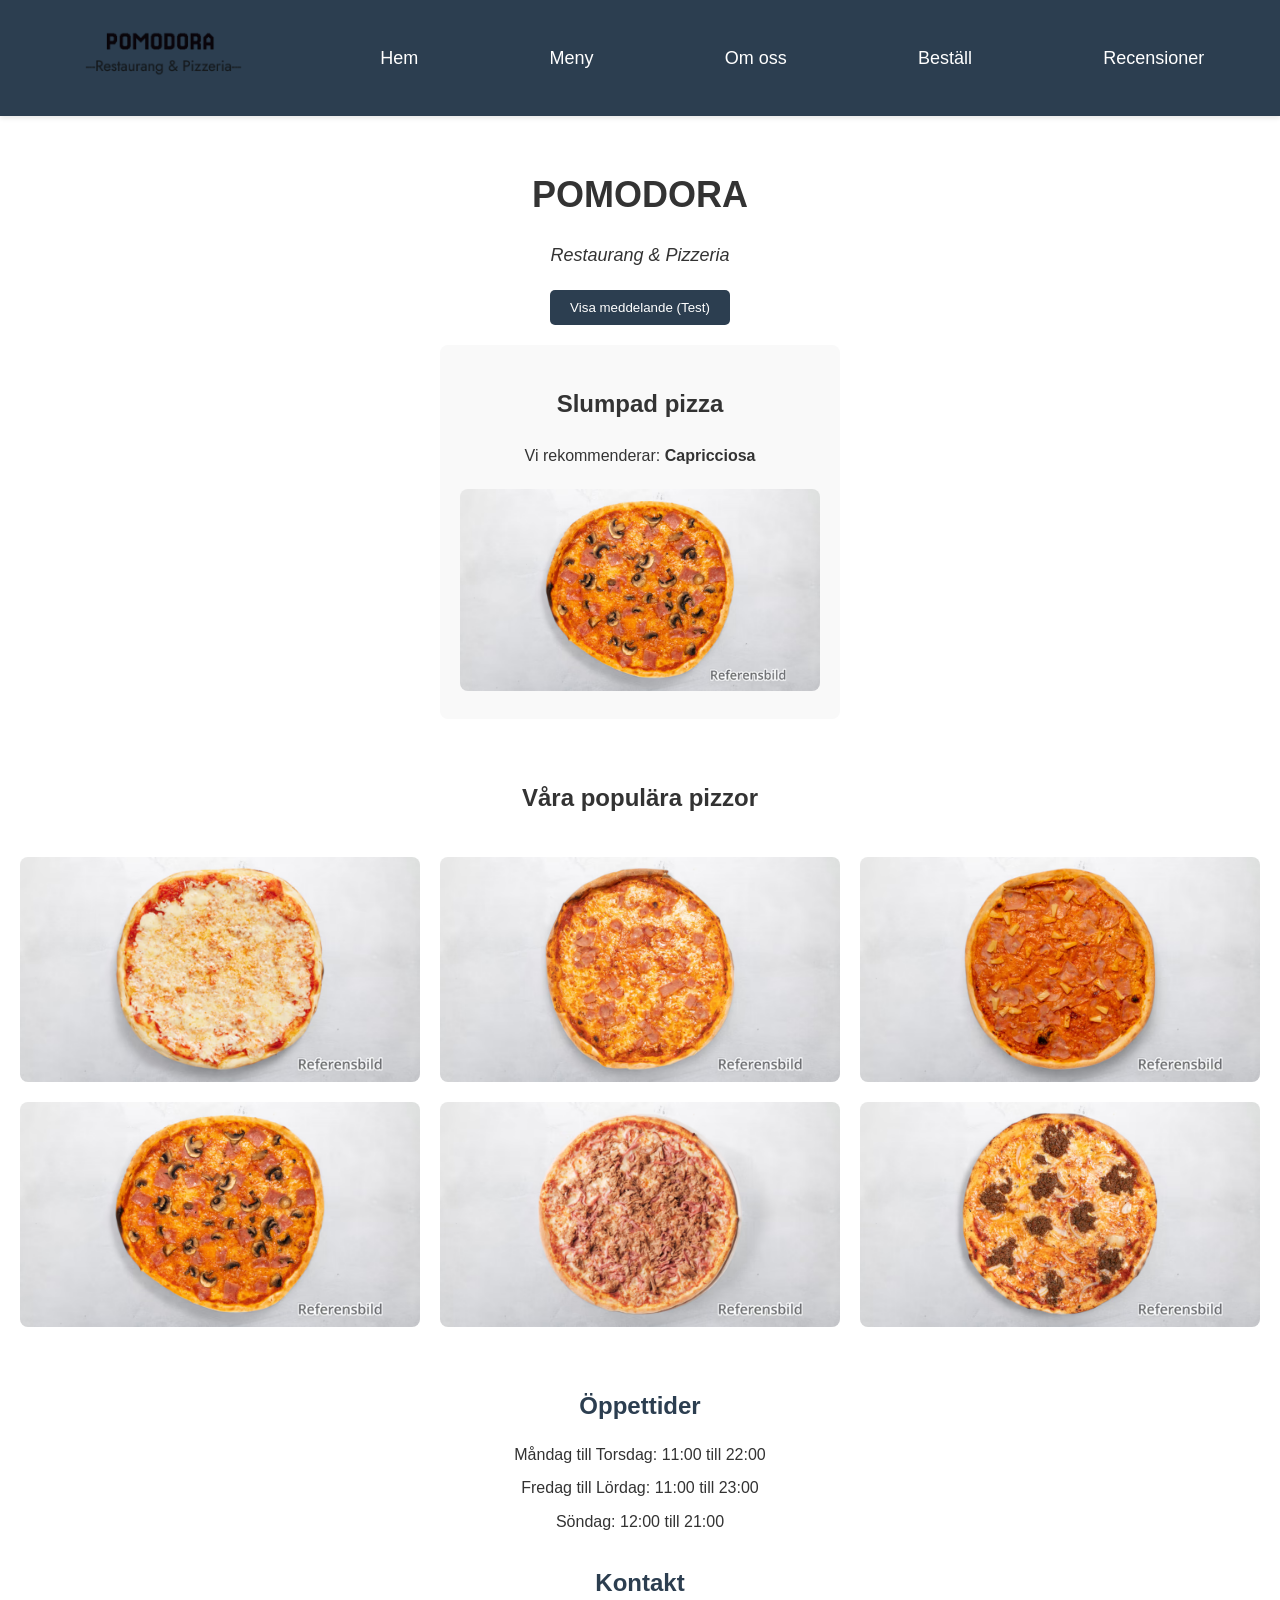
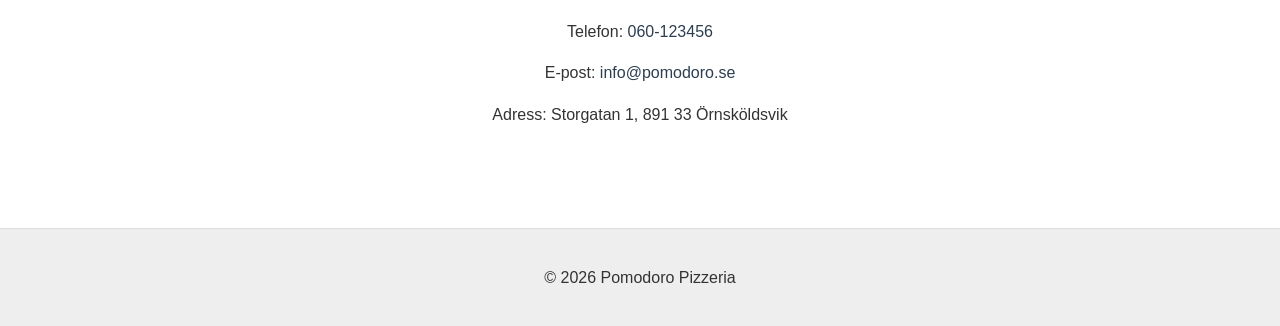
<file: index.html>
<!DOCTYPE html>
<html lang="sv">
<head>
	<meta charset="UTF-8">
	<meta name="viewport" content="width=device-width, initial-scale=1.0">
	<meta name="description" content="Pomodoro Pizzeria i Örnsköldsvik. Meny, beställning och information.">
	<meta name="author" content="Hanna Vigren">
	<meta name="keywords" content="pizza, pizzeria, Örnsköldsvik, restaurang, mat, beställning">
	<title>Pomodoro Pizzeria - Hem</title>
	<link rel="stylesheet" href="style.css">
</head>
<body>
	<header>
		<nav>
			<ul>
				<li><a href="index.html"><img src="logo.png" alt="Pomodoro Pizzeria" class="logo"></a></li>
				<li><a href="index.html" onmouseover="highlightNav(this)" onmouseout="unhighlightNav(this)">Hem</a></li>
				<li><a href="meny.html" onmouseover="highlightNav(this)" onmouseout="unhighlightNav(this)">Meny</a></li>
				<li><a href="omoss.html" onmouseover="highlightNav(this)" onmouseout="unhighlightNav(this)">Om oss</a></li>
				<li><a href="bestall.html" onmouseover="highlightNav(this)" onmouseout="unhighlightNav(this)">Beställ</a></li>
				<li><a href="recensioner.html" onmouseover="highlightNav(this)" onmouseout="unhighlightNav(this)">Recensioner</a></li>
			</ul>
		</nav>
	</header>
	<main>
		<section class="hero">
			<h1>POMODORA</h1>
			<p>Restaurang & Pizzeria</p>
            <button onclick="showMessage()" style="margin: 20px auto; display: block; padding: 10px 20px; cursor: pointer; background-color: #2c3e50; color: white; border: none; border-radius: 5px;">Visa meddelande (Test)</button>
		</section>

        <section id="random-pizza-container" style="text-align: center; margin: 20px auto; padding: 20px; background-color: #f9f9f9; max-width: 400px; border-radius: 8px;">
            <!-- Fylls med JavaScript -->
        </section>

		<section class="gallery">
			<h2>Våra populära pizzor</h2>
			<img src="margherita.avif" alt="Pizza Margherita" class="pizza-image">
			<img src="vesuvio.avif" alt="Pizza Vesuvio" class="pizza-image">
			<img src="hawaii.avif" alt="Pizza Hawaii" class="pizza-image">
			<img src="capricciosa.avif" alt="Pizza Capricciosa" class="pizza-image">
			<img src="opera.avif" alt="Pizza Opera" class="pizza-image">
			<img src="bolognese.avif" alt="Pizza Bolognese" class="pizza-image">
		</section>
		<section class="info-section">
			<h2>Öppettider</h2>
			<ul>
				<li>Måndag till Torsdag: 11:00 till 22:00</li>
				<li>Fredag till Lördag: 11:00 till 23:00</li>
				<li>Söndag: 12:00 till 21:00</li>
			</ul>
			<h2>Kontakt</h2>
			<p>Telefon: <a href="tel:060-123456">060-123456</a></p>
			<p>E-post: <a href="mailto:info@pomodoro.se">info@pomodoro.se</a></p>
			<p>Adress: Storgatan 1, 891 33 Örnsköldsvik</p>
		</section>
	</main>
	<footer>
		<p>&copy; 2026 Pomodoro Pizzeria</p>
	</footer>
    <script src="https://code.jquery.com/jquery-3.7.1.min.js"></script>
    <script src="script.js"></script>
</body>
</html>
</file>
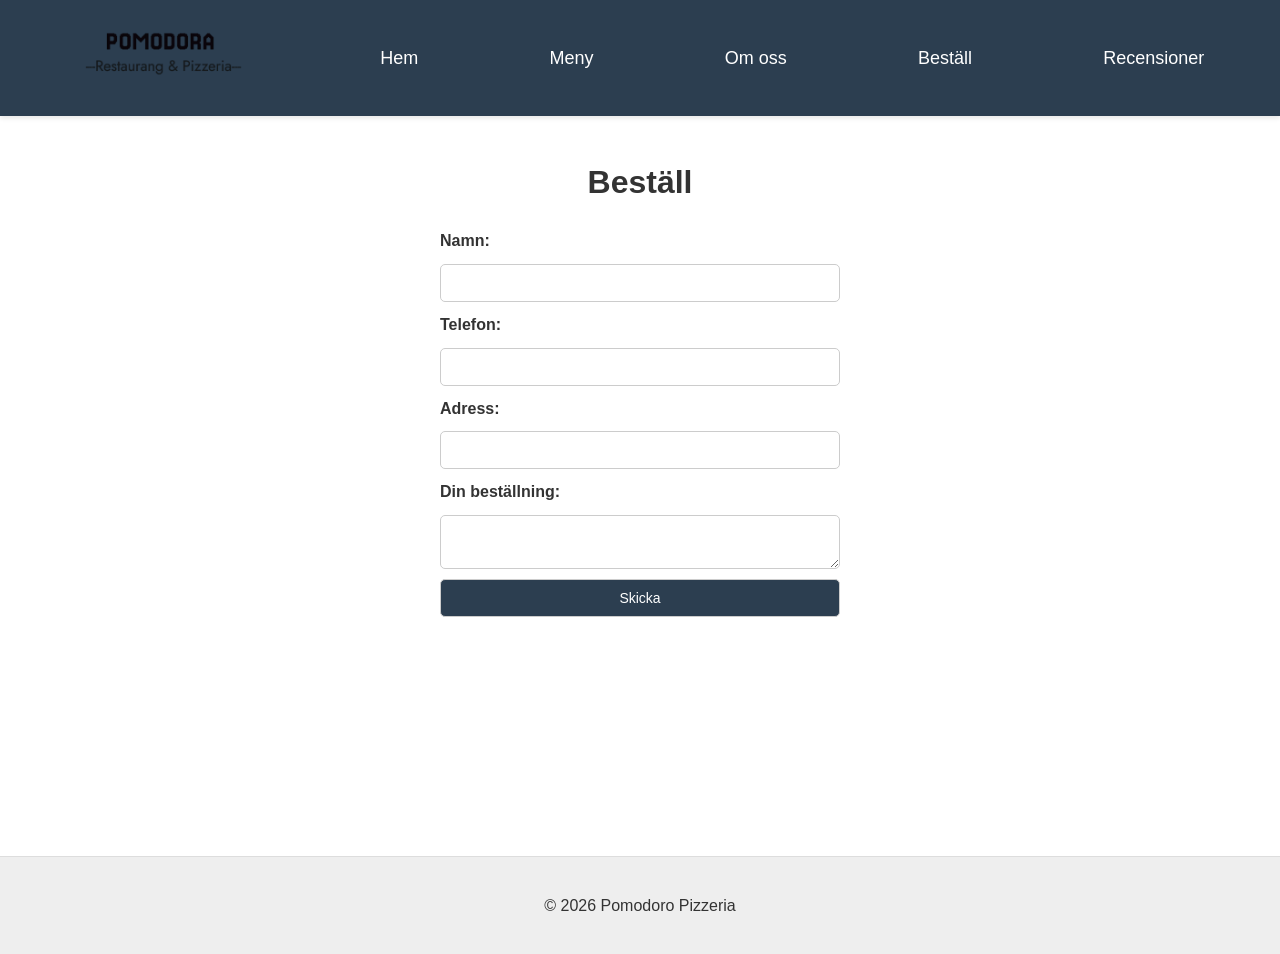
<file: bestall.html>
<!DOCTYPE html>
<html lang="sv">
<head>
	<meta charset="UTF-8">
	<meta name="viewport" content="width=device-width, initial-scale=1.0">
	<meta name="description" content="Beställ din favoritpizza från Pomodoro Pizzeria.">
	<meta name="author" content="Hanna Vigren">
	<meta name="keywords" content="beställ pizza, online beställning, hemkörning">
	<title>Beställ - Pomodoro Pizzeria</title>
	<link rel="stylesheet" href="style.css">
</head>
<body>
	<header>
		<nav>
			<ul>
				<li><a href="index.html"><img src="logo.png" alt="Pomodoro Pizzeria" class="logo"></a></li>
				<li><a href="index.html" onmouseover="highlightNav(this)" onmouseout="unhighlightNav(this)">Hem</a></li>
				<li><a href="meny.html" onmouseover="highlightNav(this)" onmouseout="unhighlightNav(this)">Meny</a></li>
				<li><a href="omoss.html" onmouseover="highlightNav(this)" onmouseout="unhighlightNav(this)">Om oss</a></li>
				<li><a href="bestall.html" onmouseover="highlightNav(this)" onmouseout="unhighlightNav(this)">Beställ</a></li>
				<li><a href="recensioner.html" onmouseover="highlightNav(this)" onmouseout="unhighlightNav(this)">Recensioner</a></li>
			</ul>
		</nav>
	</header>
	<main>
		<h1>Beställ</h1>
		<form action="mailto:bestallning@pomodoro.se" method="post" enctype="text/plain">
			<label for="namn">Namn:</label>
			<input type="text" id="namn" name="namn" onfocus="focusInput(this)" onblur="blurInput(this)" required>
			<label for="telefon">Telefon:</label>
			<input type="tel" id="telefon" name="telefon" onfocus="focusInput(this)" onblur="blurInput(this)" required>
			<label for="adress">Adress:</label>
			<input type="text" id="adress" name="adress" onfocus="focusInput(this)" onblur="blurInput(this)" required>
			<label for="bestallning">Din beställning:</label>
			<textarea id="bestallning" name="bestallning" onfocus="focusInput(this)" onblur="blurInput(this)" required></textarea>
			<button type="submit">Skicka</button>
		</form>
	</main>
	<footer>
		<p>&copy; 2026 Pomodoro Pizzeria</p>
	</footer>
    <script src="https://code.jquery.com/jquery-3.7.1.min.js"></script>
    <script src="script.js"></script>
</body>
</html>
</file>
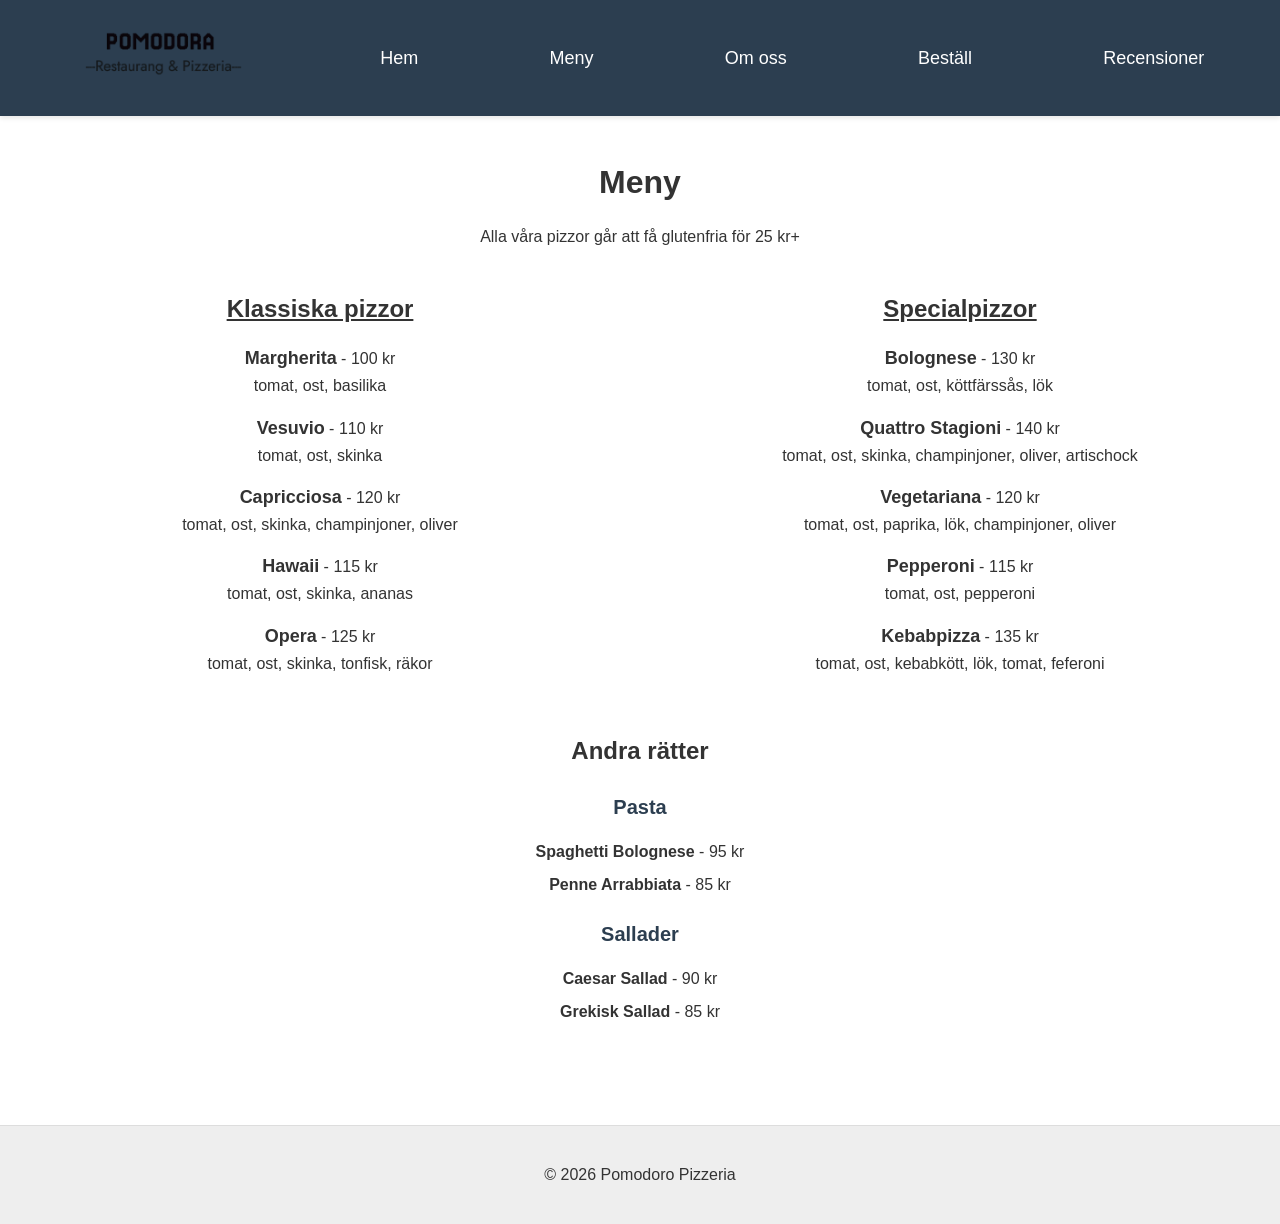
<file: meny.html>
<!DOCTYPE html>
<html lang="sv">
<head>
	<meta charset="UTF-8">
	<meta name="viewport" content="width=device-width, initial-scale=1.0">
	<meta name="description" content="Utforska vår meny med läckra pizzor och andra rätter.">
	<meta name="author" content="Hanna Vigren">
	<meta name="keywords" content="pizza, meny, priser, mat, restaurang">
	<title>Meny - Pomodoro Pizzeria</title>
	<link rel="stylesheet" href="style.css">
</head>
<body>
	<header>
		<nav>
			<ul>
				<li><a href="index.html"><img src="logo.png" alt="Pomodoro Pizzeria" class="logo"></a></li>
				<li><a href="index.html" onmouseover="highlightNav(this)" onmouseout="unhighlightNav(this)">Hem</a></li>
				<li><a href="meny.html" onmouseover="highlightNav(this)" onmouseout="unhighlightNav(this)">Meny</a></li>
				<li><a href="omoss.html" onmouseover="highlightNav(this)" onmouseout="unhighlightNav(this)">Om oss</a></li>
				<li><a href="bestall.html" onmouseover="highlightNav(this)" onmouseout="unhighlightNav(this)">Beställ</a></li>
				<li><a href="recensioner.html" onmouseover="highlightNav(this)" onmouseout="unhighlightNav(this)">Recensioner</a></li>
			</ul>
		</nav>
	</header>
	<main>
		<h1>Meny</h1>
		<p>Alla våra pizzor går att få glutenfria för 25 kr+</p>
		<section class="menu-group">
			<div class="menu-column">
				<h2>Klassiska pizzor</h2>
				<ul>
					<li><strong>Margherita</strong> - 100 kr<br><span>tomat, ost, basilika</span></li>
					<li><strong>Vesuvio</strong> - 110 kr<br><span>tomat, ost, skinka</span></li>
					<li><strong>Capricciosa</strong> - 120 kr<br><span>tomat, ost, skinka, champinjoner, oliver</span></li>
					<li><strong>Hawaii</strong> - 115 kr<br><span>tomat, ost, skinka, ananas</span></li>
					<li><strong>Opera</strong> - 125 kr<br><span>tomat, ost, skinka, tonfisk, räkor</span></li>
				</ul>
			</div>
			<div class="menu-column">
				<h2>Specialpizzor</h2>
				<ul>
					<li><strong>Bolognese</strong> - 130 kr<br><span>tomat, ost, köttfärssås, lök</span></li>
					<li><strong>Quattro Stagioni</strong> - 140 kr<br><span>tomat, ost, skinka, champinjoner, oliver, artischock</span></li>
					<li><strong>Vegetariana</strong> - 120 kr<br><span>tomat, ost, paprika, lök, champinjoner, oliver</span></li>
					<li><strong>Pepperoni</strong> - 115 kr<br><span>tomat, ost, pepperoni</span></li>
					<li><strong>Kebabpizza</strong> - 135 kr<br><span>tomat, ost, kebabkött, lök, tomat, feferoni</span></li>
				</ul>
			</div>
		</section>
		<section class="other-menu">
			<h2>Andra rätter</h2>
			<h3>Pasta</h3>
			<ul>
				<li><strong>Spaghetti Bolognese</strong> - 95 kr</li>
				<li><strong>Penne Arrabbiata</strong> - 85 kr</li>
			</ul>
			<h3>Sallader</h3>
			<ul>
				<li><strong>Caesar Sallad</strong> - 90 kr</li>
				<li><strong>Grekisk Sallad</strong> - 85 kr</li>
			</ul>
		</section>
	</main>
	<footer>
		<p>&copy; 2026 Pomodoro Pizzeria</p>
	</footer>
    <script src="https://code.jquery.com/jquery-3.7.1.min.js"></script>
    <script src="script.js"></script>
</body>
</html>
</file>
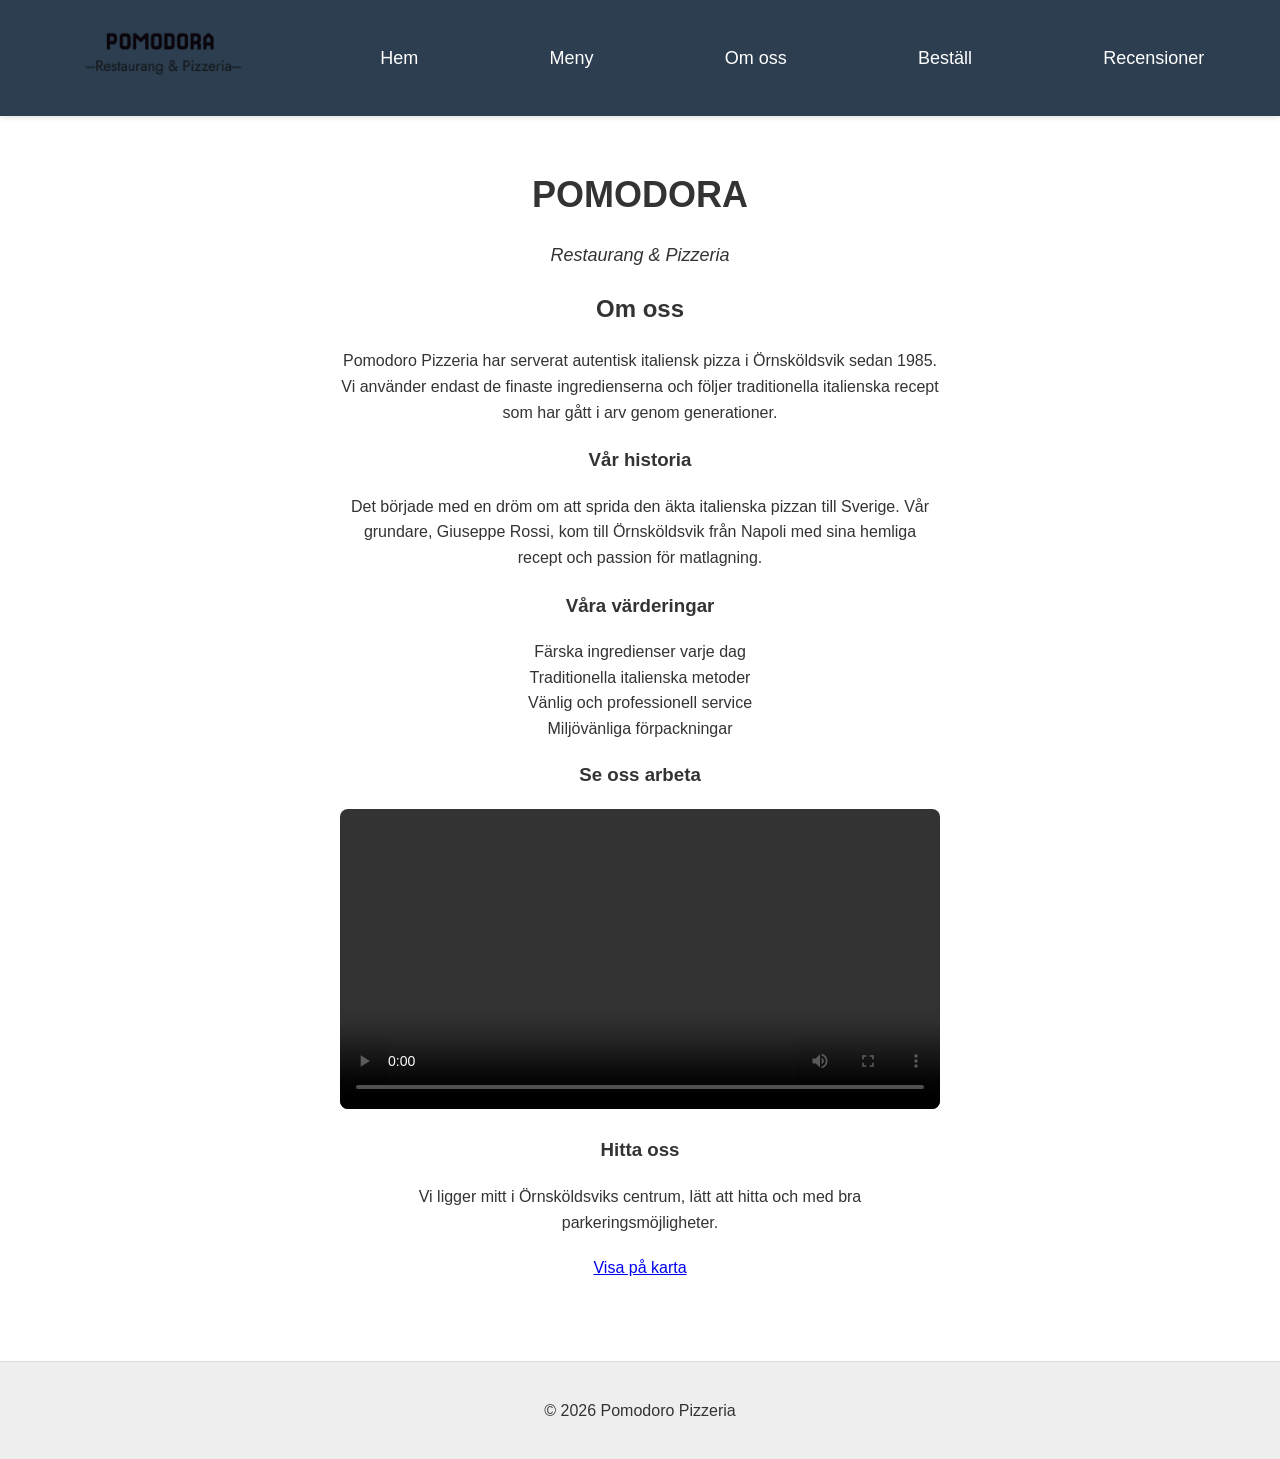
<file: omoss.html>
<!DOCTYPE html>
<html lang="sv">
<head>
	<meta charset="UTF-8">
	<meta name="viewport" content="width=device-width, initial-scale=1.0">
	<meta name="description" content="Lär känna Pomodoro Pizzeria och vår historia.">
	<meta name="author" content="Hanna Vigren">
	<meta name="keywords" content="om oss, historia, kontakt, adress">
	<title>Om oss - Pomodoro Pizzeria</title>
	<link rel="stylesheet" href="style.css">
</head>
<body>
	<header>
		<nav>
			<ul>
				<li><a href="index.html"><img src="logo.png" alt="Pomodoro Pizzeria" class="logo"></a></li>
				<li><a href="index.html" onmouseover="highlightNav(this)" onmouseout="unhighlightNav(this)">Hem</a></li>
				<li><a href="meny.html" onmouseover="highlightNav(this)" onmouseout="unhighlightNav(this)">Meny</a></li>
				<li><a href="omoss.html" onmouseover="highlightNav(this)" onmouseout="unhighlightNav(this)">Om oss</a></li>
				<li><a href="bestall.html" onmouseover="highlightNav(this)" onmouseout="unhighlightNav(this)">Beställ</a></li>
				<li><a href="recensioner.html" onmouseover="highlightNav(this)" onmouseout="unhighlightNav(this)">Recensioner</a></li>
			</ul>
		</nav>
	</header>
	<main>
		<section class="hero">
			<h1>POMODORA</h1>
			<p>Restaurang & Pizzeria</p>
		</section>
		<section class="about">
			<h2>Om oss</h2>
			<p>Pomodoro Pizzeria har serverat autentisk italiensk pizza i Örnsköldsvik sedan 1985. Vi använder endast de finaste ingredienserna och följer traditionella italienska recept som har gått i arv genom generationer.</p>
			<h3>Vår historia</h3>
			<p>Det började med en dröm om att sprida den äkta italienska pizzan till Sverige. Vår grundare, Giuseppe Rossi, kom till Örnsköldsvik från Napoli med sina hemliga recept och passion för matlagning.</p>
			<h3>Våra värderingar</h3>
			<ul>
				<li>Färska ingredienser varje dag</li>
				<li>Traditionella italienska metoder</li>
				<li>Vänlig och professionell service</li>
				<li>Miljövänliga förpackningar</li>
			</ul>
			<div class="video-column">
				<h3>Se oss arbeta</h3>
				<video controls>
					<source src="pizzavideo.mp4" type="video/mp4">
					Din webbläsare stödjer inte video.
				</video>
			</div>
			<h3>Hitta oss</h3>
			<p>Vi ligger mitt i Örnsköldsviks centrum, lätt att hitta och med bra parkeringsmöjligheter.</p>
			<a href="https://maps.app.goo.gl/wFTH4oUjfj4u2DtQ8" class="map-link" target="_blank">Visa på karta</a>
		</section>
	</main>
	<footer>
		<p>&copy; 2026 Pomodoro Pizzeria</p>
	</footer>
    <script src="https://code.jquery.com/jquery-3.7.1.min.js"></script>
    <script src="script.js"></script>
</body>
</html>
</file>
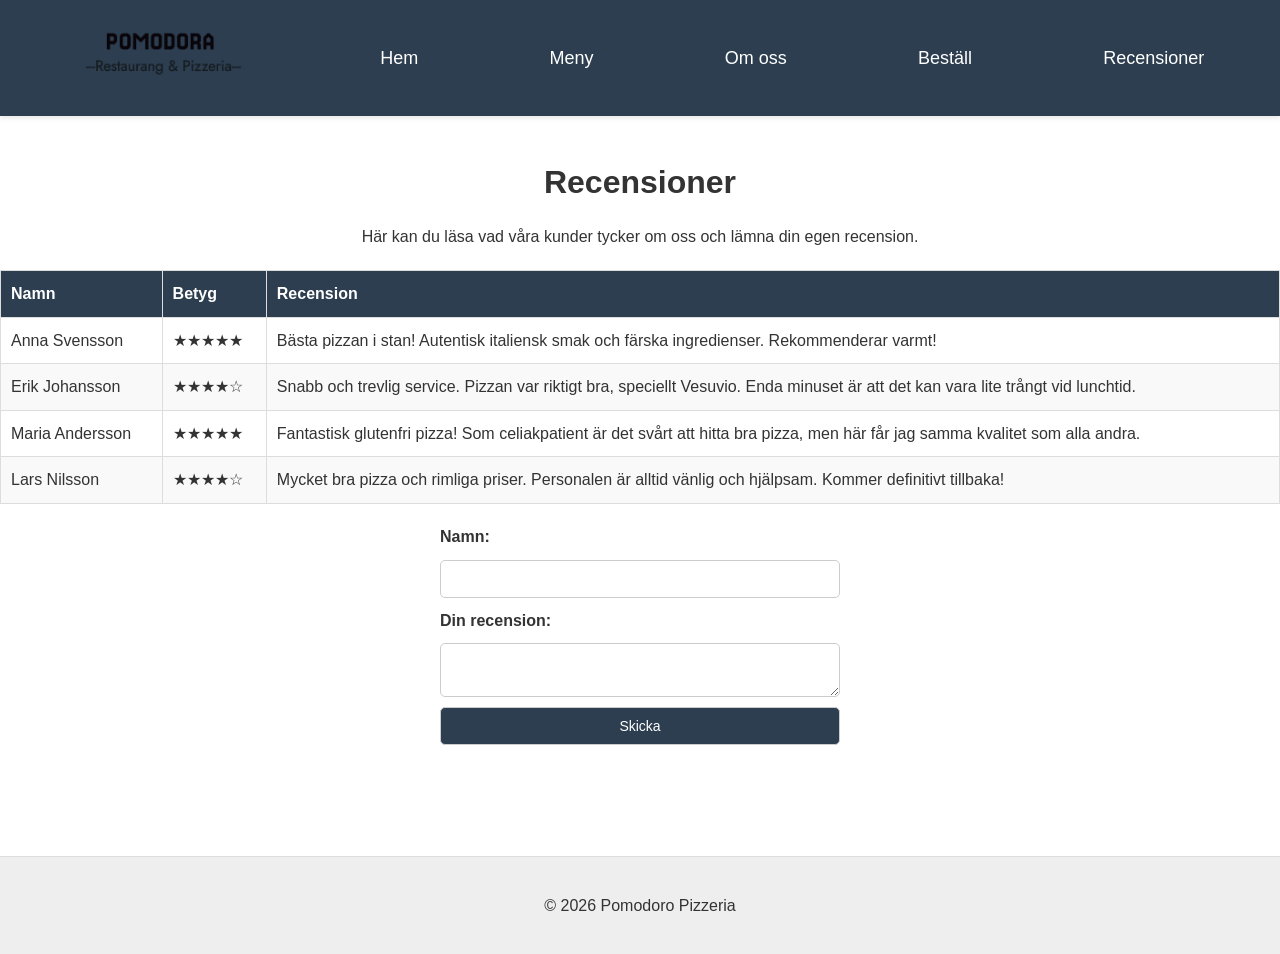
<file: recensioner.html>
<!DOCTYPE html>
<html lang="sv">
<head>
	<meta charset="UTF-8">
	<meta name="viewport" content="width=device-width, initial-scale=1.0">
	<meta name="description" content="Läs och lämna recensioner för Pomodoro Pizzeria.">
	<meta name="author" content="Hanna Vigren">
	<meta name="keywords" content="recensioner, omdömen, kundbetyg">
	<title>Recensioner - Pomodoro Pizzeria</title>
	<link rel="stylesheet" href="style.css">
</head>
<body>
	<header>
		<nav>
			<ul>
				<li><a href="index.html"><img src="logo.png" alt="Pomodoro Pizzeria" class="logo"></a></li>
				<li><a href="index.html" onmouseover="highlightNav(this)" onmouseout="unhighlightNav(this)">Hem</a></li>
				<li><a href="meny.html" onmouseover="highlightNav(this)" onmouseout="unhighlightNav(this)">Meny</a></li>
				<li><a href="omoss.html" onmouseover="highlightNav(this)" onmouseout="unhighlightNav(this)">Om oss</a></li>
				<li><a href="bestall.html" onmouseover="highlightNav(this)" onmouseout="unhighlightNav(this)">Beställ</a></li>
				<li><a href="recensioner.html" onmouseover="highlightNav(this)" onmouseout="unhighlightNav(this)">Recensioner</a></li>
			</ul>
		</nav>
	</header>
	<main>
		<h1>Recensioner</h1>
		<p>Här kan du läsa vad våra kunder tycker om oss och lämna din egen recension.</p>
		<table>
			<thead>
				<tr>
					<th>Namn</th>
					<th>Betyg</th>
					<th>Recension</th>
				</tr>
			</thead>
			<tbody>
				<tr>
					<td>Anna Svensson</td>
					<td>★★★★★</td>
					<td>Bästa pizzan i stan! Autentisk italiensk smak och färska ingredienser. Rekommenderar varmt!</td>
				</tr>
				<tr>
					<td>Erik Johansson</td>
					<td>★★★★☆</td>
					<td>Snabb och trevlig service. Pizzan var riktigt bra, speciellt Vesuvio. Enda minuset är att det kan vara lite trångt vid lunchtid.</td>
				</tr>
				<tr>
					<td>Maria Andersson</td>
					<td>★★★★★</td>
					<td>Fantastisk glutenfri pizza! Som celiakpatient är det svårt att hitta bra pizza, men här får jag samma kvalitet som alla andra.</td>
				</tr>
				<tr>
					<td>Lars Nilsson</td>
					<td>★★★★☆</td>
					<td>Mycket bra pizza och rimliga priser. Personalen är alltid vänlig och hjälpsam. Kommer definitivt tillbaka!</td>
				</tr>
			</tbody>
		</table>
		<form action="mailto:recensioner@pomodoro.se" method="post" enctype="text/plain">
			<label for="namn">Namn:</label>
			<input type="text" id="namn" name="namn" onfocus="focusInput(this)" onblur="blurInput(this)" required>
			<label for="recension">Din recension:</label>
			<textarea id="recension" name="recension" onfocus="focusInput(this)" onblur="blurInput(this)" required></textarea>
			<button type="submit">Skicka</button>
		</form>
	</main>
	<footer>
		<p>&copy; 2026 Pomodoro Pizzeria</p>
	</footer>
    <script src="https://code.jquery.com/jquery-3.7.1.min.js"></script>
    <script src="script.js"></script>
</body>
</html>
</file>
<file: style.css>
/* Globala stilar */
* {
    box-sizing: border-box;
}

body {
    font-family: Arial, sans-serif;
    margin: 0;
    padding: 0;
    line-height: 1.6;
    color: #333;
}

header {
    background-color: #2c3e50;
    color: white;
    padding: 10px;
    align-items: center;
    position: sticky;
    top: 0;
    z-index: 100;
    box-shadow: 0 2px 5px rgba(0,0,0,0.1);
}

nav ul {
    list-style: none;
    display: flex;
    justify-content: space-around;
    align-items: center;
    padding: 0;
}

nav a {
    text-decoration: none;
    color: white;
    font-size: 18px;
    transition: color 0.3s ease;
}

.logo {
    height: 55px;
    width: auto;
}

footer {
    background-color: #eee;
    text-align: center;
    padding: 20px;
    margin-top: 40px;
    border-top: 1px solid #ddd;
}

main {
    min-height: calc(100vh - 200px);
    padding: 20px 0;
}

/* Gemensamma stilar */
main h1 {
    text-align: center;
    font-size: 32px;
    font-weight: bold;
    margin-bottom: 10px;
}

main p {
    text-align: center;
    font-size: 16px;
    margin-bottom: 20px;
}

form {
    display: flex;
    flex-direction: column;
    gap: 10px;
    max-width: 400px;
    margin: 20px auto;
}

/* index.html */
.hero {
    text-align: center;
    margin: 20px auto;
    font-family: 'Arial', sans-serif;
}

.hero h1 {
    font-size: 36px;
    font-weight: bold;
    margin-bottom: 10px;
}

.hero p {
    font-size: 18px;
    font-style: italic;
}

.gallery {
    display: grid;
    grid-template-columns: repeat(3, 1fr);
    gap: 20px;
    padding: 20px;
}

.gallery h2 {
    grid-column: 1 / -1;
    text-align: center;
}

.pizza-image {
    width: 100%;
    border-radius: 8px;
    transition: opacity 0.3s ease;
}

.info-section {
    max-width: 600px;
    margin: 40px auto;
    padding: 0 20px;
    text-align: center;
}

.info-section h2 {
    font-size: 24px;
    margin: 30px 0 15px 0;
    color: #2c3e50;
}

.info-section ul {
    list-style: none;
    padding: 0;
    margin-bottom: 20px;
}

.info-section li {
    margin-bottom: 8px;
    font-size: 16px;
}

.info-section p {
    margin-bottom: 10px;
    font-size: 16px;
}

.info-section a {
    color: #2c3e50;
    text-decoration: none;
}

.info-section a:hover {
    text-decoration: underline;
}

/* meny.html */
.menu-group {
    display: flex;
    justify-content: space-around;
    margin: 20px auto;
}

.menu-column {
    width: 45%;
}

.menu-column h2 {
    text-align: center;
    font-size: 24px;
    margin-bottom: 10px;
}

.menu-column ul {
    list-style: none;
    padding: 0;
    text-align: center;
}

.menu-column li {
    margin-bottom: 15px;
    font-size: 16px;
    text-align: center;
}

.menu-column li strong {
    font-size: 18px;
    text-align: center;
}

.other-menu {
    margin: 40px auto;
    max-width: 800px;
    padding: 0 20px;
    text-align: center;
}

.other-menu h2 {
    text-align: center;
    font-size: 24px;
    margin-bottom: 20px;
}

.other-menu h3 {
    font-size: 20px;
    margin: 20px 0 10px 0;
    color: #2c3e50;
    text-align: center;
}

.other-menu ul {
    list-style: none;
    padding: 0;
    margin-bottom: 20px;
    text-align: center;
}

.other-menu li {
    margin-bottom: 8px;
    font-size: 16px;
    text-align: center;
}

/* bestall.html */
form label {
    font-size: 16px;
    font-weight: bold;
}

form input,
form textarea,
form button {
    font-size: 14px;
    padding: 10px;
    border: 1px solid #ccc;
    border-radius: 5px;
    transition: background-color 0.3s ease, border 0.3s ease;
}

form button {
    background-color: #2c3e50;
    color: white;
    cursor: pointer;
}

form button:hover {
    background-color: #1a252f;
}

/* Om oss.html */
.about {
    text-align: center;
    margin: 20px auto;
    max-width: 600px;
}

.about p {
    font-size: 16px;
    margin-bottom: 20px;
}

.about ul {
    list-style: none;
    padding: 0;
    text-align: center;
}

video {
    width: 100%;
    height: 300px;
    object-fit: cover;
    border-radius: 8px;
}

/* recensioner.html */
table {
    width: 100%;
    border-collapse: collapse;
    margin: 20px auto;
    text-align: left;
}

th,
td {
    border: 1px solid #ddd;
    padding: 10px;
}

th {
    background-color: #2c3e50;
    color: white;
}

tr:nth-child(even) {
    background-color: #f9f9f9;
}

/* Responsivitet - Media Queries */
@media screen and (max-width: 768px) {
    nav ul {
        flex-direction: column;
        gap: 10px;
    }
    
    nav a {
        font-size: 16px;
    }
    
    .logo {
        height: 40px;
    }
    
    .gallery {
        grid-template-columns: repeat(2, 1fr);
        gap: 15px;
        padding: 15px;
    }
    
    .menu-group {
        flex-direction: column;
        gap: 20px;
    }
    
    .menu-column {
        width: 100%;
    }
    
    main h1 {
        font-size: 28px;
    }
    
    .hero h1 {
        font-size: 30px;
    }
    
    form {
        max-width: 100%;
        margin: 20px 15px;
    }
    
    table {
        font-size: 14px;
    }
    
    th, td {
        padding: 8px;
    }
}

@media screen and (max-width: 480px) {
    .gallery {
        grid-template-columns: 1fr;
    }
    
    .pizza-image {
        max-width: 300px;
        margin: 0 auto;
        display: block;
    }
    
    main h1 {
        font-size: 24px;
    }
    
    .hero h1 {
        font-size: 26px;
    }
    
    nav ul {
        padding: 0 10px;
    }
    
    nav a {
        font-size: 14px;
    }
}

/* Utskriftsstilar */
@media print {
    header {
        position: static;
        box-shadow: none;
    }
    
    nav, .gallery, video, form {
        display: none;
    }
    
    body {
        font-size: 12pt;
        line-height: 1.4;
    }
    
    main h1 {
        font-size: 18pt;
    }
    
    main h2 {
        font-size: 16pt;
    }
    
    table {
        font-size: 10pt;
    }
    
    th, td {
        padding: 4pt;
    }
    
    footer {
        border-top: 1pt solid #000;
        margin-top: 20pt;
    }
}
</file>
